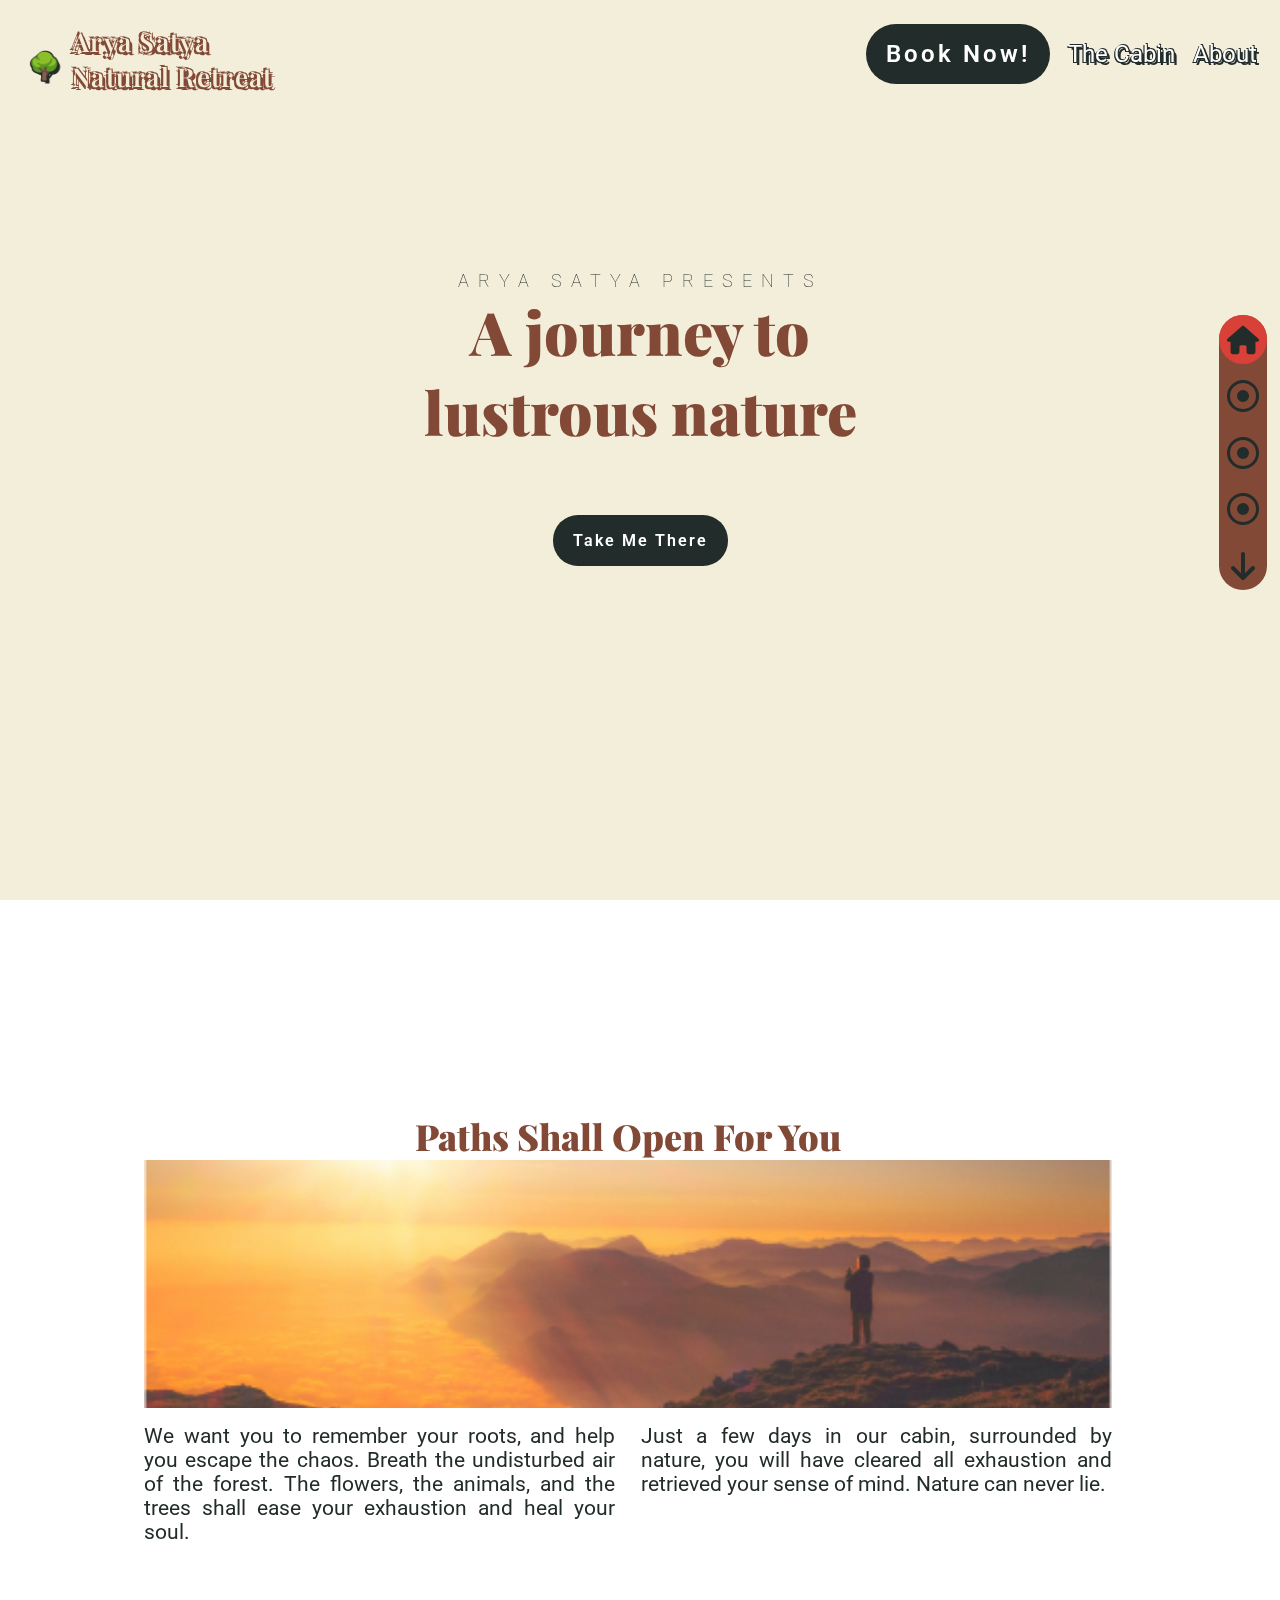
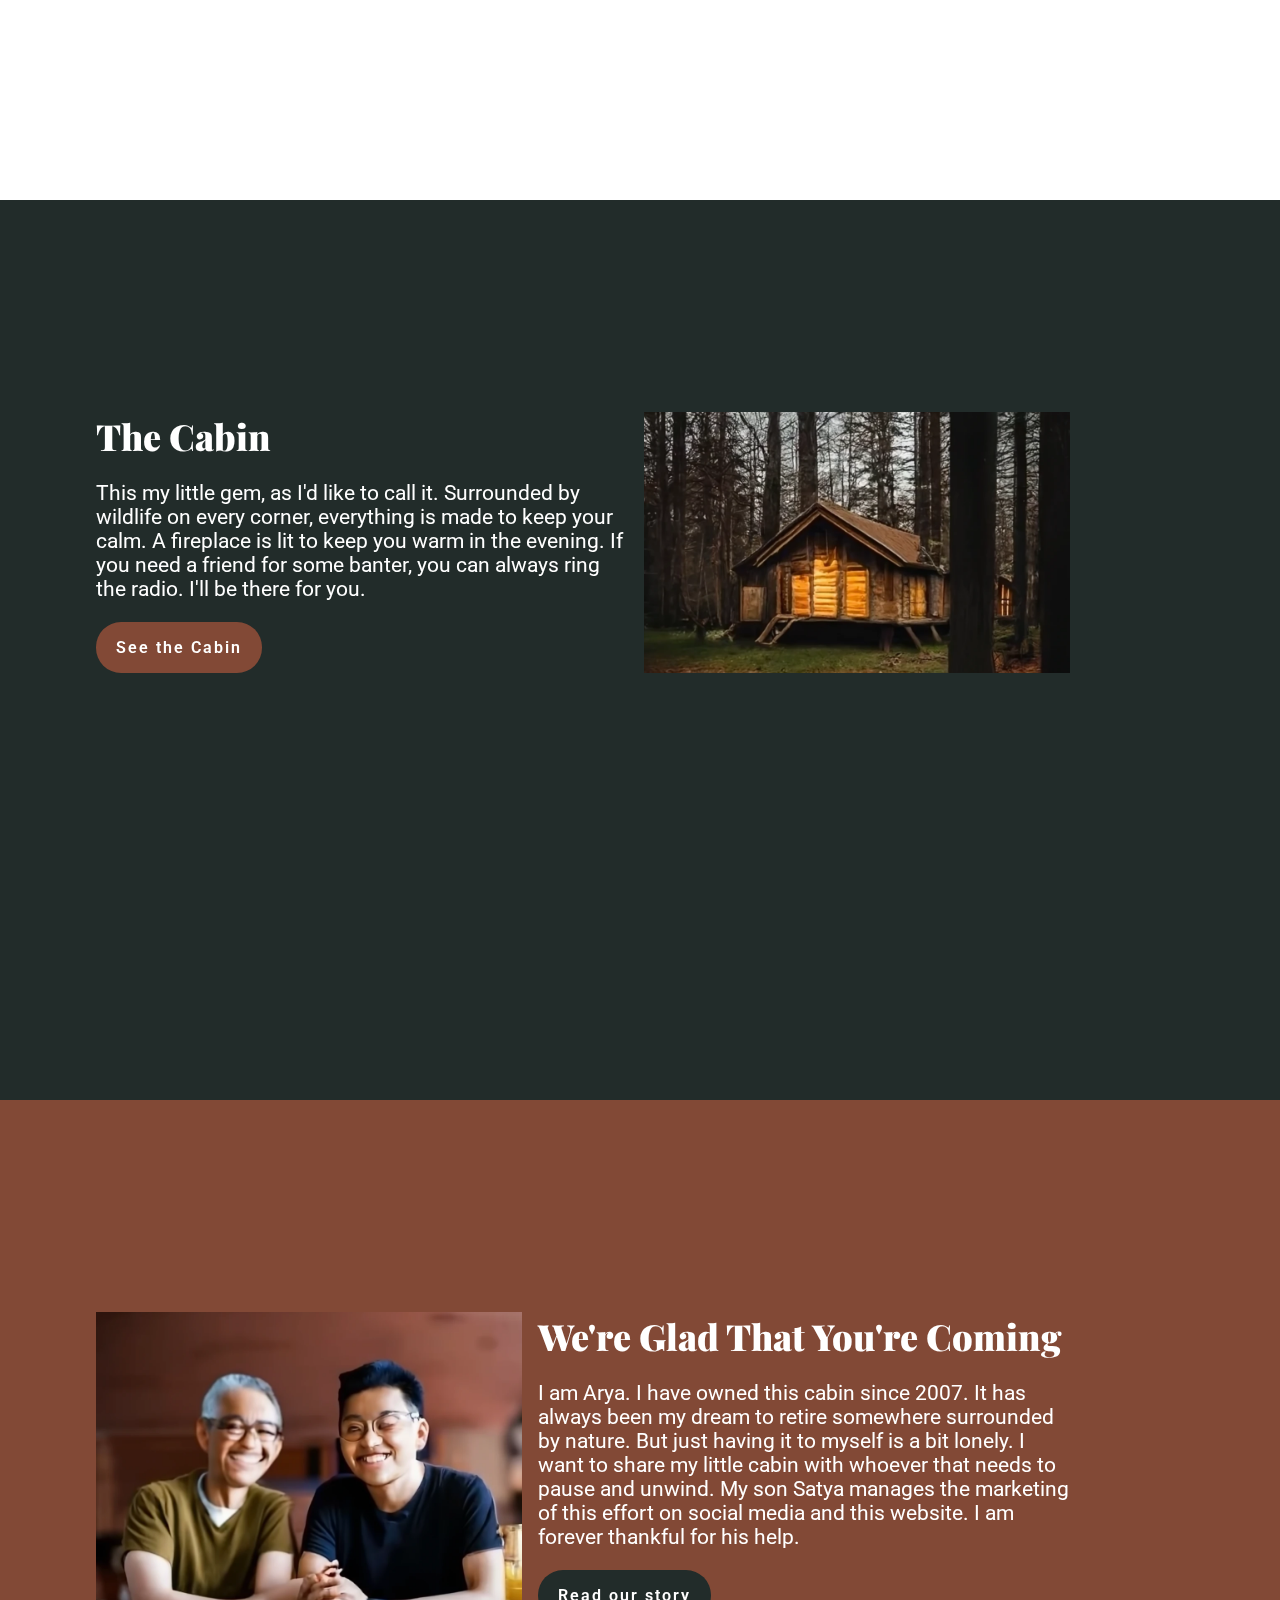
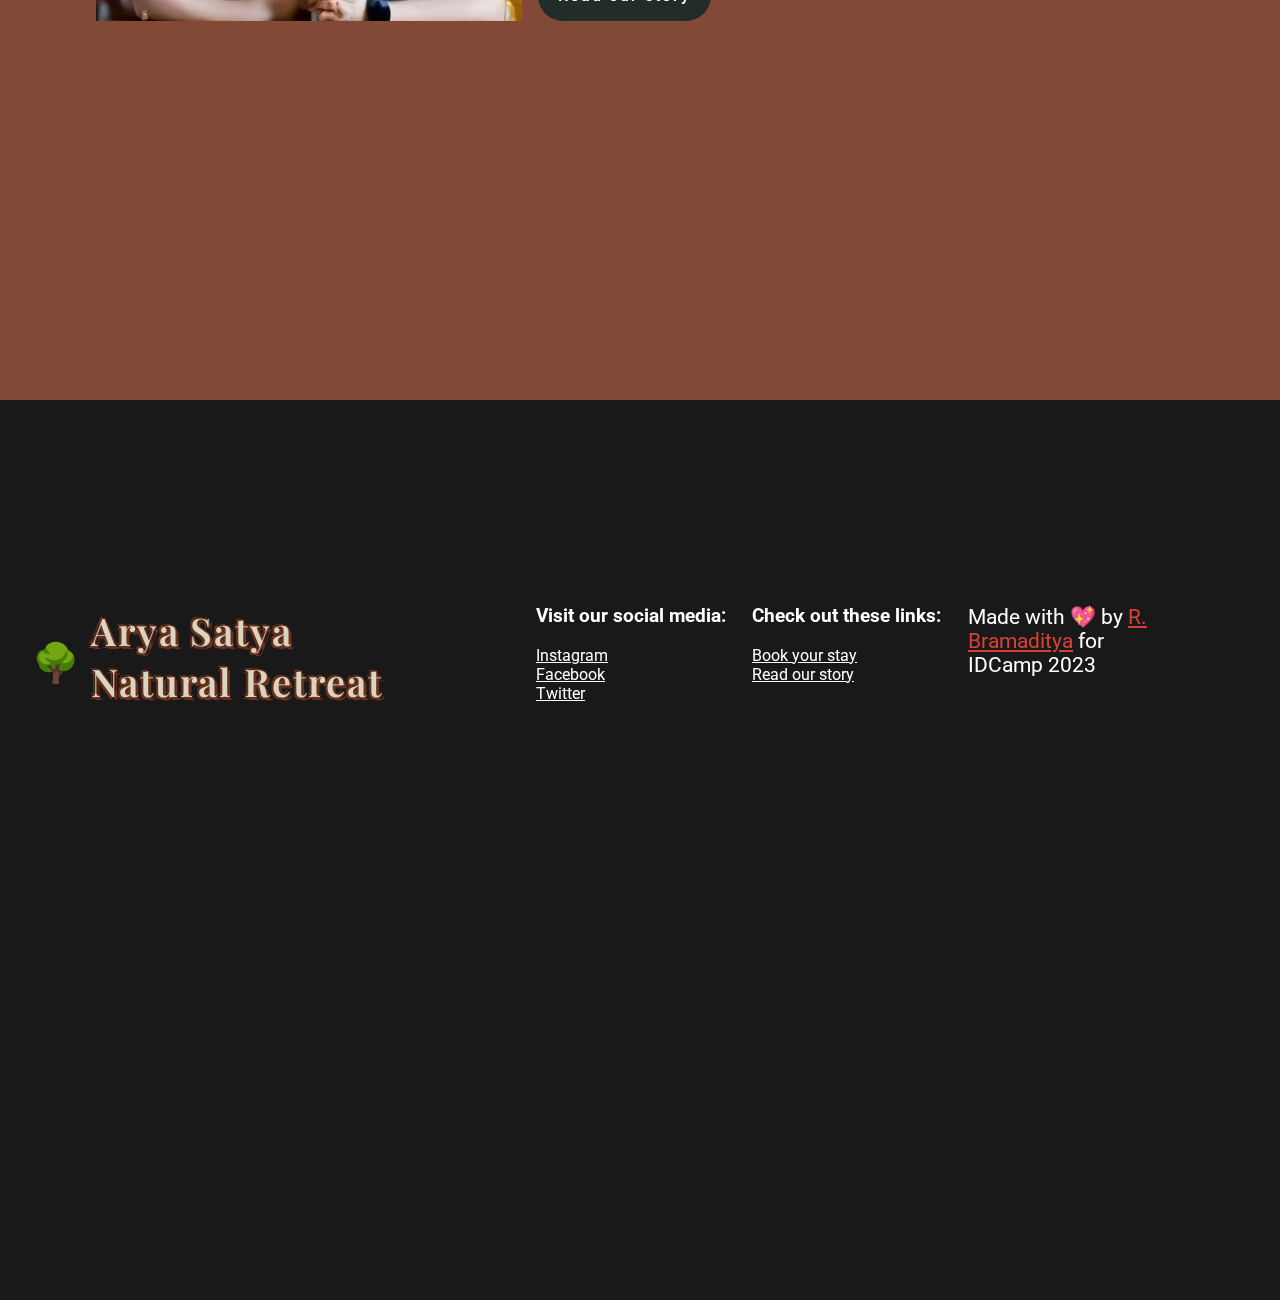
<file: index.html>
<!DOCTYPE html>
<html lang="en" class="smooth-scroll">
  <head>
    <meta charset="UTF-8" />
    <meta name="viewport" content="width=device-width, initial-scale=1.0" />
    <title>🌳 Arya Satya Natural Retreat | Home</title>
    <link rel="preconnect" href="https://fonts.googleapis.com" />
    <link rel="preconnect" href="https://fonts.gstatic.com" crossorigin />
    <link
      href="https://fonts.googleapis.com/css2?family=Playfair+Display:wght@900&family=Roboto:wght@300;400&display=swap"
      rel="stylesheet" />
    <link rel="stylesheet" href="src/style.css" />
    <link rel="stylesheet" href="src/styles/main.css" />
  </head>
  <body>
    <header>
      <nav class="navigation" aria-label="Top Navigation Bar">
        <a href="./index.html" class="">
          <div class="logo">
            <span>🌳</span>
            <span>Arya Satya Natural Retreat</span>
          </div>
        </a>
        <ul>
          <li class="nav__item md-show">
            <a href="src/pages/booking.html" class="btn bg-green">Book Now!</a>
          </li>
          <li class="nav__item lg-show">
            <a href="src/pages/cabin.html">The Cabin</a>
          </li>
          <li class="nav__item lg-show">
            <a href="src/pages/about.html">About</a>
          </li>
        </ul>
      </nav>
    </header>
    <main>
      <div class="hero bg-beige fp" id="hero">
        <div class="container">
          <h3>arya satya presents</h3>
          <h1>A journey to lustrous nature</h1>
          <a
            href="src/pages/booking.html"
            class="btn bg-green"
            style="margin-top: 4em"
            >Take Me There</a
          >
        </div>
      </div>
      <div id="content">
        <section class="container fp" id="1">
          <div class="quality blurb">
            <h2>Paths shall open for you</h2>
            <!-- Panorama start -->
            <div class="panorama"></div>
            <div class="row">
              <article>
                <p>
                  We want you to remember your roots, and help you escape the
                  chaos. Breath the undisturbed air of the forest. The flowers,
                  the animals, and the trees shall ease your exhaustion and heal
                  your soul.
                </p>
                <p>
                  Just a few days in our cabin, surrounded by nature, you will
                  have cleared all exhaustion and retrieved your sense of mind.
                  Nature can never lie.
                </p>
              </article>
            </div>
          </div>
        </section>
        <section class="bg-green" id="2">
          <div class="container fp">
            <div class="row blurb">
              <div class="blurb__text">
                <article>
                  <h2>The Cabin</h2>
                  <p>
                    This my little gem, as I'd like to call it. Surrounded by
                    wildlife on every corner, everything is made to keep your
                    calm. A fireplace is lit to keep you warm in the evening. If
                    you need a friend for some banter, you can always ring the
                    radio. I'll be there for you.
                  </p>
                </article>
                <a
                  href="src/pages/cabin.html"
                  class="btn bg-brown"
                  style="width: fit-content; text-align: right"
                  >See the Cabin</a
                >
              </div>
              <div class="cabin blurb__img"></div>
            </div>
          </div>
        </section>
      </div>
      <section class="bg-brown" id="3">
        <div class="container fp">
          <div class="row blurb">
            <div class="blurb__img aryasatya"></div>
            <div class="blurb__text">
              <article>
                <h2>We're glad that you're coming</h2>
                <p>
                  I am Arya. I have owned this cabin since 2007. It has always
                  been my dream to retire somewhere surrounded by nature. But
                  just having it to myself is a bit lonely. I want to share my
                  little cabin with whoever that needs to pause and unwind. My
                  son Satya manages the marketing of this effort on social media
                  and this website. I am forever thankful for his help.
                </p>
              </article>
              <a href="src/pages/about.html" class="btn bg-green"
                >Read our story</a
              >
            </div>
          </div>
        </div>
      </section>
    </main>
    <aside>
      <nav class="sidebar" aria-label="Side Navigation Bar">
        <ul>
          <li>
            <a href="#hero" class="active">
              <img src="src/images/house-solid.svg" alt="Home" id="home" />
            </a>
          </li>
          <li>
            <a href="#1" class="">
              <img src="src/images/circle-dot-regular.svg" alt="" />
            </a>
          </li>
          <li>
            <a href="#2" class="">
              <img src="src/images/circle-dot-regular.svg" alt="" />
            </a>
          </li>
          <li>
            <a href="#3" class="">
              <img src="src/images/circle-dot-regular.svg" alt="" />
            </a>
          </li>
          <li>
            <a href="#foot" class="">
              <img src="src/images/arrow-down-solid.svg" alt="" />
            </a>
          </li>
        </ul>
      </nav>
    </aside>
    <footer>
      <div class="bg-black">
        <div class="container fp" id="foot">
          <div class="row">
            <div class="grid">
              <div class="logo">
                <span>🌳</span>
                <span>Arya Satya Natural Retreat</span>
              </div>
              <div class="links">
                <h3>Visit our social media:</h3>
                <ul>
                  <li>
                    <a href="https://instagram.com">Instagram</a>
                  </li>
                  <li>
                    <a href="https://facebook.com">Facebook</a>
                  </li>
                  <li>
                    <a href="https://x.com">Twitter</a>
                  </li>
                </ul>
              </div>
              <div class="links">
                <h3>Check out these links:</h3>
                <ul>
                  <li>
                    <a href="src/pages/booking.html">Book your stay</a>
                  </li>
                  <li>
                    <a href="src/pages/about.html">Read our story</a>
                  </li>
                </ul>
              </div>
              <!-- Made by bramadityaw -->
              <p>Made with 💖 by <a target="_blank" href="https://github.com/bramadityaw">R. Bramaditya</a> for IDCamp 2023</p>
              <div class="links">
                <ul>
                  <li><a href=""></a></li>
                  <li><a href=""></a></li>
                  <li><a href=""></a></li>
                </ul>
              </div>
            </div>
          </div>
        </div>
      </div>
    </footer>
    <script>
      //There are 3 stages a codeblock go through: TODO, FIX, and UPDATE.
      //TODO means it is yet to be done, no code, only a an unfinished concept. Do the damn thing already!
      //FIX means it is not working as required/expected/intended. Fix as soon as possible
      //UPDATE means there are new requirements for the code block and it must be updated

      document.addEventListener("DOMContentLoaded", () => {
        //Handle sidebar logic
        let sidebarLinks = document.querySelectorAll(".sidebar a");

        sidebarLinks.forEach((anchor, index) => {
          anchor.addEventListener("click", (e) => {
            document.querySelector(".active").classList.remove("active");
            anchor.classList.add("active");
          });
        });

        //Direct user to hero every reload
        if (performance.navigation.type == performance.navigation.TYPE_RELOAD) {
          document.getElementById("home").click();
        }
      });
    </script>
  </body>
</html>
</file>
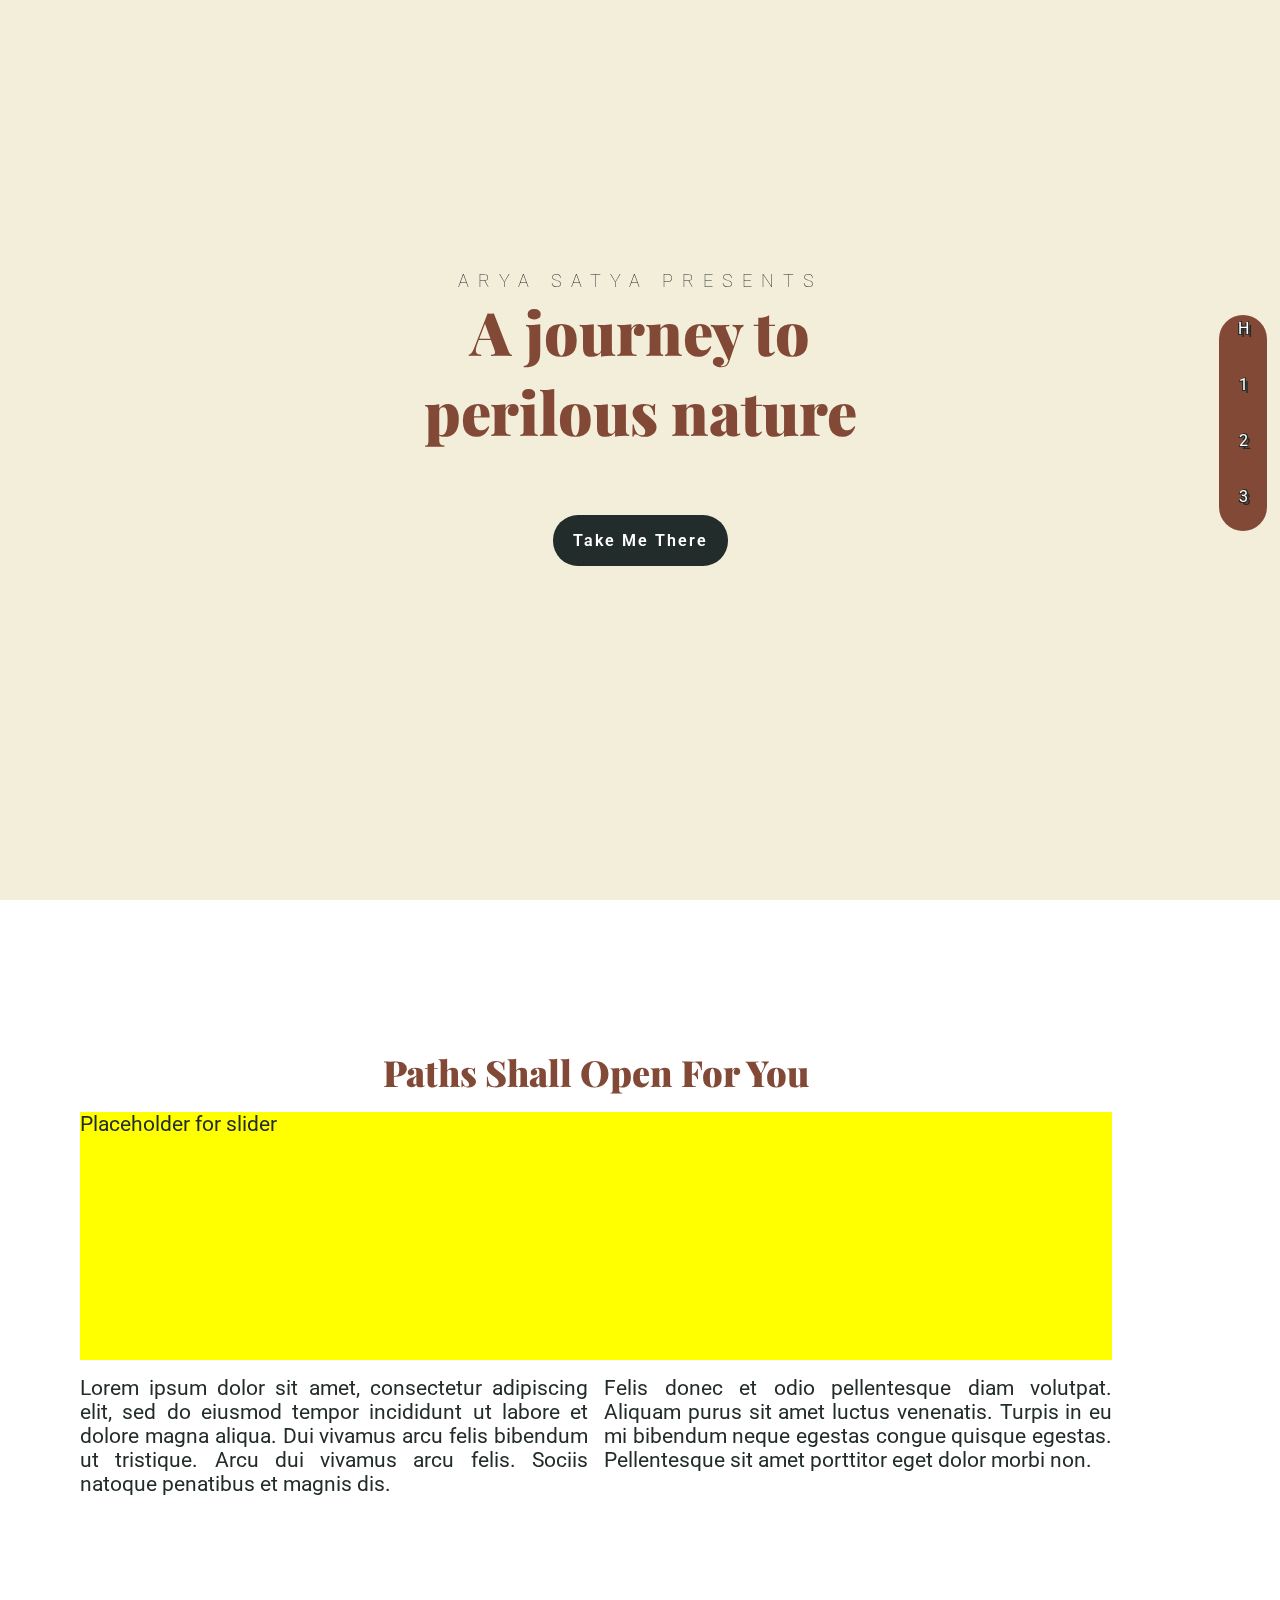
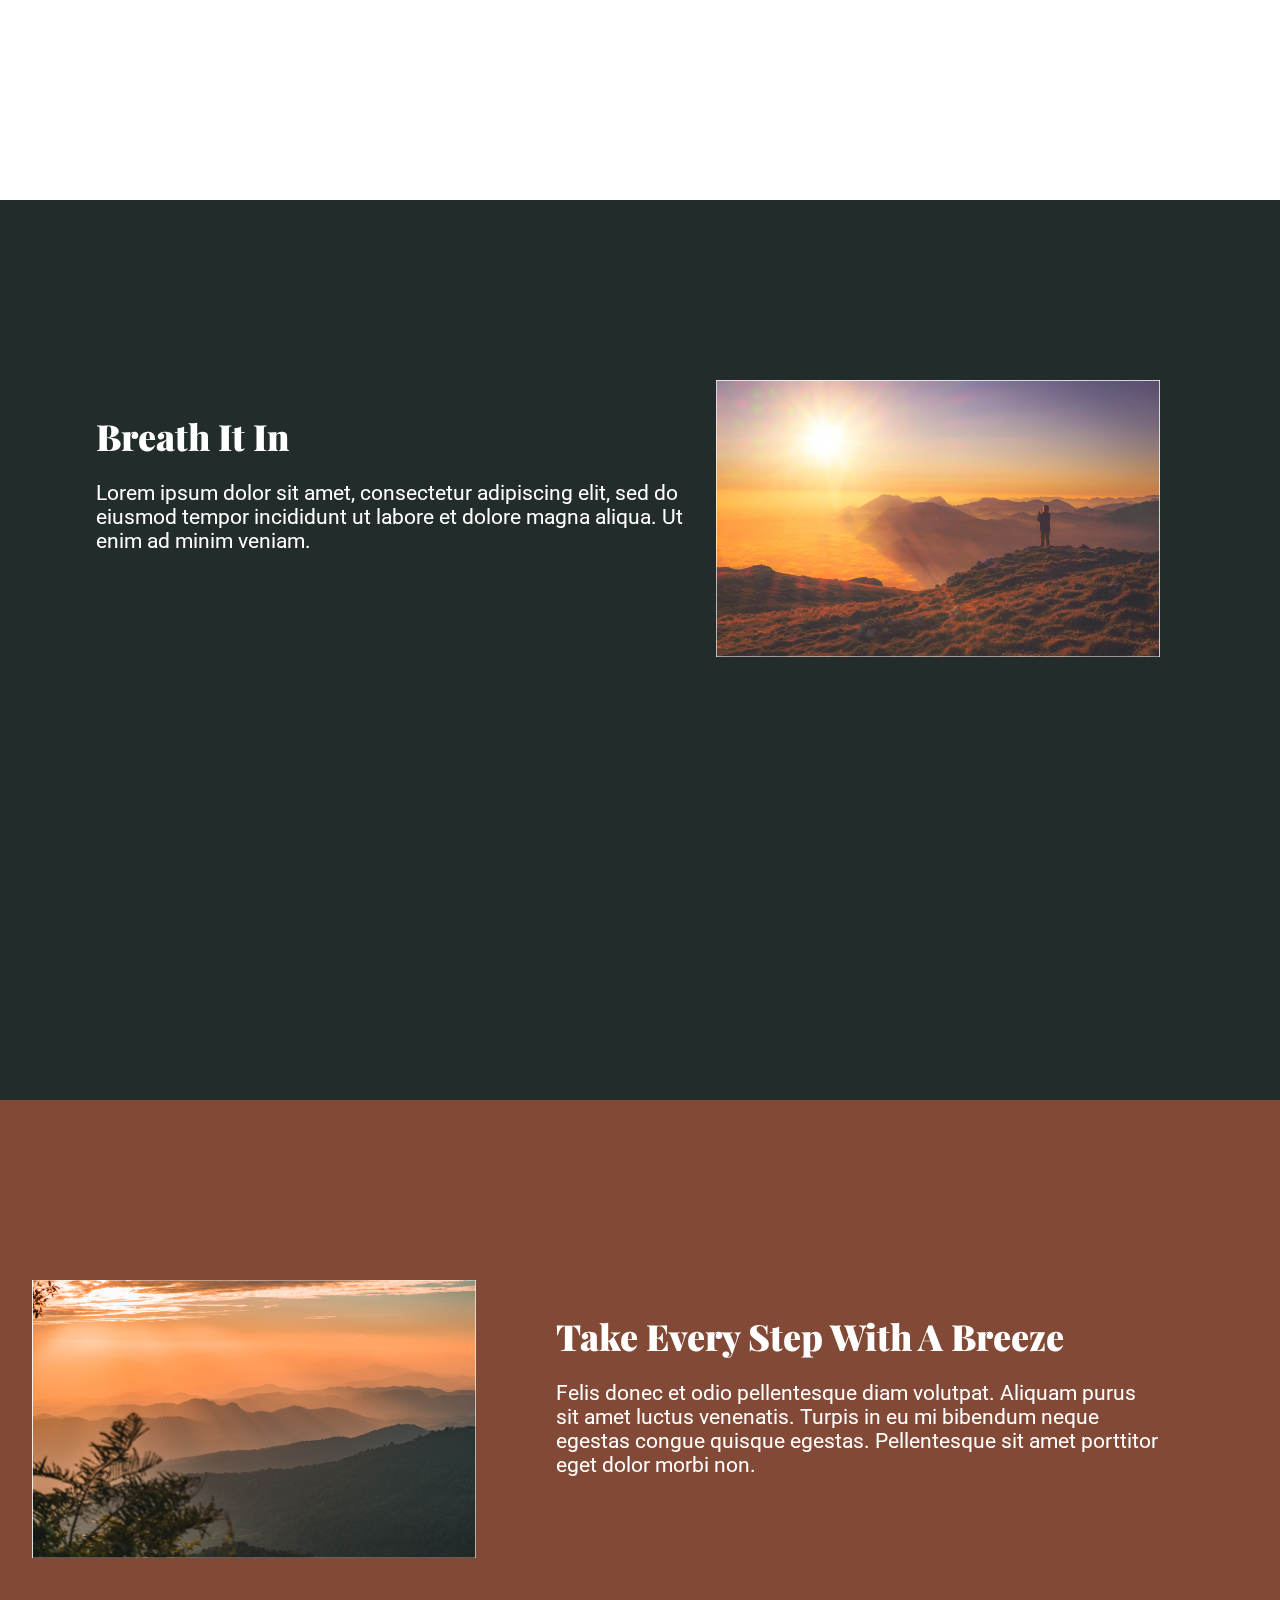
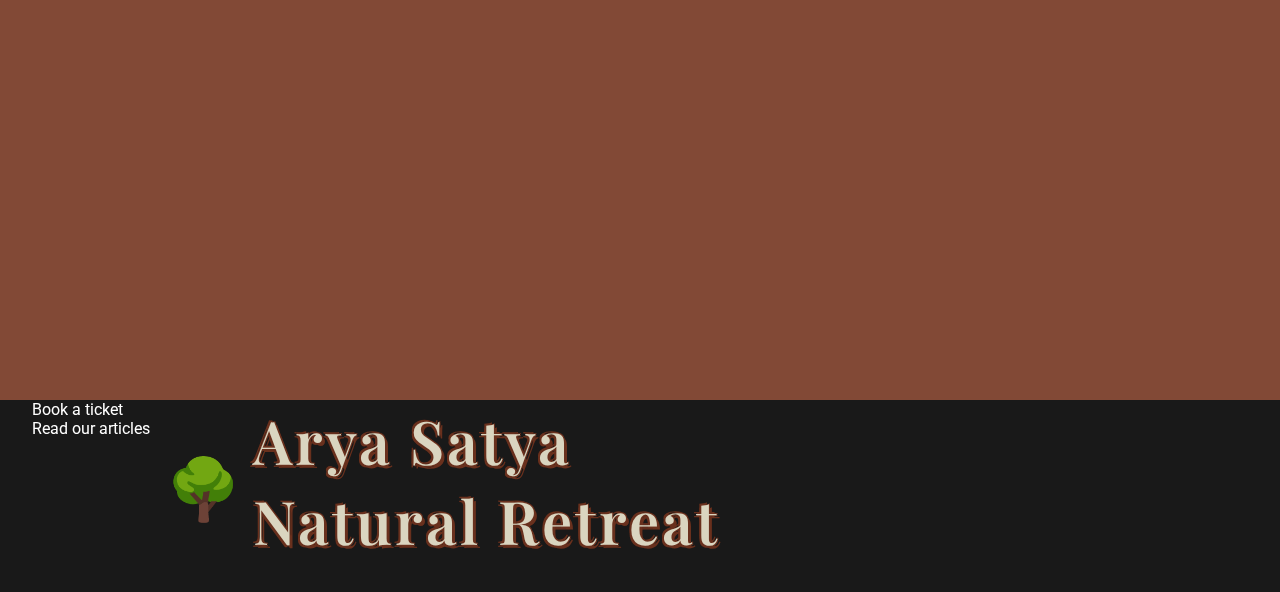
<file: src/index.html>
<!DOCTYPE html>
<html lang="en" class="smooth-scroll">
  <head>
    <meta charset="UTF-8" />
    <meta name="viewport" content="width=device-width, initial-scale=1.0" />
    <title>🌳 Arya Satya Natural Retreat | Home</title>
    <link rel="preconnect" href="https://fonts.googleapis.com" />
    <link rel="preconnect" href="https://fonts.gstatic.com" crossorigin />
    <link
      href="https://fonts.googleapis.com/css2?family=Playfair+Display:wght@900&family=Roboto:wght@300;400&display=swap"
      rel="stylesheet" />
    <link rel="stylesheet" href="style.css" />
    <link rel="stylesheet" href="styles/main.css">
  </head>
  <body>
    <header>
      <nav class="navigation" aria-label="Top Navigation Bar">
        <a href="/index.html" class="nav__item">
          <div class="logo">
            <span>🌳</span>
            <span>Arya Satya Natural Retreat</span>
          </div>
        </a>
        <ul>
          <li class="nav__item flex__shrink">
            <a href="/booking.html" class="btn bg-green">Book Now!</a>
          </li>
          <li class="nav__item">
            <a href="">Destinations</a>
          </li>
          <li class="nav__item">
            <a href="">About</a>
          </li>
        </ul>
      </nav>
    </header>
    <aside>
    </aside>
    <main>
      <nav class="sidebar" aria-label="Side Navigation Bar">
        <ul>
          <li>
            <a href="#hero" class="selected">H</a>
          </li>
          <li>
            <a href="#1" class="">1</a>
          </li>
          <li>
            <a href="#2" class="">2</a>
          </li>
          <li>
            <a href="#3" class="">3</a>
          </li>
        </ul>
      </nav>
      <div class="hero bg-beige fp" id="hero">
        <div class="container">
          <h3>arya satya presents</h3>
          <h1>A journey to perilous nature</h1>
          <a href="/booking.html" class="btn bg-green" style="margin-top: 4em"
            >Take Me There</a
          >
        </div>
      </div>
      <div id="content">
        <div class="container fp" id="1">
          <div class="quality">
            <h2>Paths shall open for you</h2>
            <!-- Slider start -->
            <!-- Placeholder -->
            <div style="background-color: yellow; height: 248px;">
              <p>Placeholder for slider</p>
            </div>
            <!-- Slider end-->
            <!-- Slider item namer start -->
            <!-- Slider item namer end -->
            <div class="row">
              <p>
                Lorem ipsum dolor sit amet, consectetur adipiscing elit, sed do
                eiusmod tempor incididunt ut labore et dolore magna aliqua. Dui
                vivamus arcu felis bibendum ut tristique. Arcu dui vivamus arcu
                felis. Sociis natoque penatibus et magnis dis.
              </p>
              <p>
                Felis donec et odio pellentesque diam volutpat. Aliquam purus sit
                amet luctus venenatis. Turpis in eu mi bibendum neque egestas
                congue quisque egestas. Pellentesque sit amet porttitor eget dolor
                morbi non.
              </p>
            </div>
          </div>
        </div>
        <div class="bg-green" id="2">
          <div class="container fp">
            <div class="row">
              <div class="blurb">
                <h2>Breath it in</h2>
                <p>
                  Lorem ipsum dolor sit amet, consectetur adipiscing elit, sed do
                  eiusmod tempor incididunt ut labore et dolore magna aliqua. Ut
                  enim ad minim veniam.
                </p>
              </div>
              <img src="images/image-01.jpg" alt="" />
            </div>
          </div>
        </div>
        <div class="bg-brown" id="3">
          <div class="container fp">
            <div class="row">
              <img src="images/image-02.jpg" alt="" />
              <div class="blurb">
                <h2>Take every step with a breeze</h2>
                <p>
                  Felis donec et odio pellentesque diam volutpat. Aliquam purus
                  sit amet luctus venenatis. Turpis in eu mi bibendum neque
                  egestas congue quisque egestas. Pellentesque sit amet porttitor
                  eget dolor morbi non.
                </p>
              </div>
            </div>
          </div>
        </div>
      </div>
    </main>
    <footer>
      <div class="" style="background-color: #191919; color: white">
        <div class="container">
          <div class="row">
            <div class="links">
              <ul>
                <li>Book a ticket</li>
                <li>Read our articles</li>
                <li></li>
                <li></li>
              </ul>
              <ul>
                <li></li>
                <li></li>
                <li></li>
                <li></li>
              </ul>
            </div>
            <div class="logo" style="font-size: 60px; width: 50%">
              <span>🌳</span>
              <span>Arya Satya Natural Retreat</span>
            </div>
          </div>
        </div>
      </div>
    </footer>
    <!-- <script>
      //There are 3 stages a codeblock go through: TODO, FIX, and UPDATE.
      //TODO means it is yet to be done, no code, only a an unfinished concept. Do the damn thing already!
      //FIX means it is not working as required/expected/intended. Fix as soon as possible
      //UPDATE means there are new requirements for the code block and it must be updated

      document.addEventListener("DOMContentLoaded", () => {
        //TODO Handle Slider logic


        //FIX Handle smooth scroll, styling pada link yang diklik dalam .sidebar
        document.querySelectorAll(".sidebar a").forEach((anchor, index) => {
          anchor.addEventListener('click', (event) => {
          if (this.hash !== "") {
            event.preventDefault()

            let hash = this.hash
            console.log(hash);
          }
        })
        })
      })
    </script> -->
  </body>
</html>
</file>
<file: src/style.css>
:root {
  --beige: #f3eed9;
  --brown: #824936;
  --green: #222c2a;
  --red: #d94037;
}

*,
*::after,
*::before {
  box-sizing: border-box;
}

body {
  margin: 0;
  font-family: "Roboto", sans-serif;
  color: var(--green);
}

h1,
h2,
.logo {
  font-family: "Playfair Display", serif;
  width: fit-content;
  margin: 0;
}

* a, * a:visited:hover {
  color: var(--red);
}

* a:visited {
  color: var(--brown);
}

p {
  font-size: clamp(0.95em, 3dvw, 21px);
  font-weight: 400;
}

.bg-beige {
  background-color: var(--beige);
}

.bg-brown {
  background-color: var(--brown);
  color: white;
}

.bg-green {
  background-color: var(--green);
  color: white;
}

.bg-black {
  background-color: #191919;
  color: white;
}

.container {
  margin-inline: auto;
  max-width: 1128px;
  margin: 0 2rem;
}

.row {
  display: flex;
  gap: 1em;
}

.grid {
  display: grid;
}

.btn {
  display: inline-block;
  text-decoration: none;
  font-weight: 600;
  border-radius: 25px;
  padding: 1rem 1.25rem;
  letter-spacing: 0.125em;
  width: fit-content;
}

.smooth-scroll {
  scroll-behavior: smooth;
  overflow-y: hidden;
}

.logo {
  font-size: clamp(1.25em, 4dvw, 26px);
  display: flex;
  text-decoration: none;
  align-items: center;
  width: 276px;
}

.logo span {
  mix-blend-mode: difference;
  display: inline-block;
  font-weight: 600;
}

.logo span:nth-child(1) {
  margin-top: 10px;
}

.logo span + span {
  letter-spacing: 0.05em;
  color: var(--beige);
  text-shadow: 3px 3px 0 var(--brown), -2px -2px 0 var(--brown),
    1px -1px 0 var(--brown), -2px 2px 0 var(--brown), 1px 1px 0 var(--brown);
  --webkit-text-stroke: 1px var(--brown);
  margin-left: 0.75rem;
}

nav .logo {
  position: absolute;
  z-index: 999;
}

nav ul,
footer ul {
  margin: 0;
  padding: 0;
  list-style: none;
}

nav li {
  display: inline-block;
}

nav a {
  text-decoration: none;
  --webkit-text-stroke: 1px var(--green);
  color: white;
  text-shadow: 3px 3px 0 var(--green), -1px 1px 0 var(--green),
    1px -1px 0 var(--green), -1px 1px 0 var(--green), 1px 1px 0 var(--green);
}

.navigation {
  width: 96%;
  margin: 1.5rem 1.75rem 0;
  display: flex;
  justify-content: space-between;
  position: fixed;
}
.navigation .btn {
  border-radius: 50px;
  margin-right: 1em;
  mix-blend-mode: overlay;
}

.navigation ul {
  display: flex;
}
.navigation li {
  font-size: clamp(20px, 3dvw, 24px);
}
.navigation li + li {
  margin-left: 0.75em;
}

.flex__shrink {
  flex-shrink: 0;
}

li.nav__item,
.nav__item {
  display: none;
}

.nav__item .btn {
  color: white;
}

.nav__item a {
  padding-top: 1rem;
}

.container h2 {
  font-weight: 900;
  font-size: clamp(20px, 3dvw, 36px);
  text-transform: capitalize;
}

footer .row {
  padding-bottom: 2em;
}

footer .logo {
  font-size: 38px;
  width: 100%
}

footer .links a {
  color: inherit
}

footer .grid {
  display: flex;
  flex-direction: column;
  gap: 1.5em
}

footer h3 , footer p{
  margin-top: 0;
}

@media (width < 940px) {
  .row {
    flex-direction: column;
  }
}

@media (width > 920px) {
  li.nav__item.lg-show,
  .nav__item.lg-show {
    display: flex;
  }

  .nav__item .btn {
    margin-right: 0;
  }
}

@media (width > 690px) {
  .nav__item .btn {
    width: fit-content;
  }
}

@media (width > 585px) {

  #foot {
    padding-top: 16%;
  }

  #foot .grid {
    display: grid;
    grid-template-columns: 5fr 2fr 2fr 2fr;
  }
}

@media (width > 448px) {
  li.nav__item.md-show,
  .nav__item.md-show {
    display: flex;
  }

  #content article {
    display: inherit;
    gap: 1.6em;
  }

  .quality p {
    width: 50%;
    margin: 1rem 0;
  }
}

@media (width > 240px) {
  .nav__item.sm-show a,
  .nav__item.sm-show {
    display: block;
  }
}

@supports (text-wrap: balance) {
  .logo {
    text-wrap: balance;
  }
}
</file>
<file: src/styles/main.css>
.sidebar {
  position: fixed;
  top: 35dvh;
  right: 1dvw;
  background-color: var(--brown);
  border-radius: 25px;
  width: fit-content;
}

.sidebar ul {
  display: flex;
  flex-direction: column;
  align-items: center;
}

.sidebar li + li {
  margin-top: 0.5em;
}

.sidebar a {
  display: block;
  text-align: center;
  width: clamp(36px, 8dvw, 48px);
  aspect-ratio: 1;
  padding: 0.25em;
}

.sidebar img {
  margin-top: 0.5dvh;
  width: clamp(28px, 6dvw, 32px);
  aspect-ratio: 1;
}

.sidebar a:hover {
  background-color: rgb(181, 45, 38);
  border-radius: 50%;
}

.sidebar .active {
  background-color: rgb(217, 64, 55);
  border-radius: 50%;
  fill: #fff;
}

.fp {
  height: 100dvh;
  padding: 20dvh 0;
}

.hero {
  width: 100%;
  text-align: center;
  min-height: 660px;
}

.hero * {
  margin: 0 auto;
}

.hero h1 {
  font-weight: 900;
  font-size: clamp(36px, 6dvw, 60px);
  color: var(--brown);
  width: clamp(240px, 440px, 70%);
}

.hero h3 {
  font-weight: 100;
  font-size: clamp(0.6em, 2dvw, 18px);
  margin-top: 10dvh;
  letter-spacing: 0.5em;
  text-transform: uppercase;
}

.cabin {
  background-image: url("../images/cabin.webp");
  background-size: cover;
  width: 40%;
  aspect-ratio: 5/2;
}

.aryasatya {
  background-image: url("../images/aryasatya.webp");
  background-size: cover;
  background-position: center;
  width: 40%;
  aspect-ratio: 5/2;
}

.panorama {
  background-image: url("../images/image-01.jpg");
  background-size: cover;
  height: 248px;
  background-position: center;
}

.quality {
  margin-top: -2em;
  padding: 0 3em;
}

.quality h2 {
  margin-inline: auto;
  color: var(--brown);
}

.quality p {
  text-align: justify;
}

.quality .row:has(.btn) {
  align-items: center;
}

.blurb {
  margin-top: 2em;
  margin-left: clamp(0.8em, 6dvw,4rem);
}

.blurb__text {
  width: 50%;
}

.blurb__text h2 {
  text-transform: capitalize;
}

.blurb__img + .blurb,
.blurb + .blurb__img {
  margin-right: 2em;
}

@media (width < 940px) {
  .blurb {
    margin-top: 0;
  }

  .quality .row {
    margin-top: 1em;
  }

  .quality p {
    margin-top: 0;
  }

  .cabin {
    background-position-x: 0;
    background-position-y: 20%;
    aspect-ratio: 3;
  }

  .aryasatya {
    aspect-ratio: 2.8;
    background-position-x: center;
    background-position-y: 35%;
  }

  .blurb {
    margin-top: 0;
  }

  .blurb__img,
  .blurb__text {
    margin: 0 auto !important;
    min-width: 244px;
  }

  .blurb__text {
    width: 80% !important;
  }

  .blurb__img {
    width: 80%;
  }

  .blurb__text > h2 {
    margin-top: 0.8em;
  }
}

@media (width < 654px) {
  .cabin {
    background-position-y: 25%;
    aspect-ratio: 2.25;
  }
}

@media (width < 585px) {
  .sidebar {
    top: auto;
    right: auto;
    left: 27.5%;
    bottom: 0;
    transform: translateY(-50%);
  }

  .sidebar ul {
    flex-direction: row;
  }

  .sidebar li {
    flex-shrink: 0;
  }

  .sidebar li + li {
    margin: 0;
    margin-left: 0.5em;
  }

  .quality .row:has(.btn) {
    align-items: start;
  }

  .quality .btn {
    display: none;
  }
}
</file>
